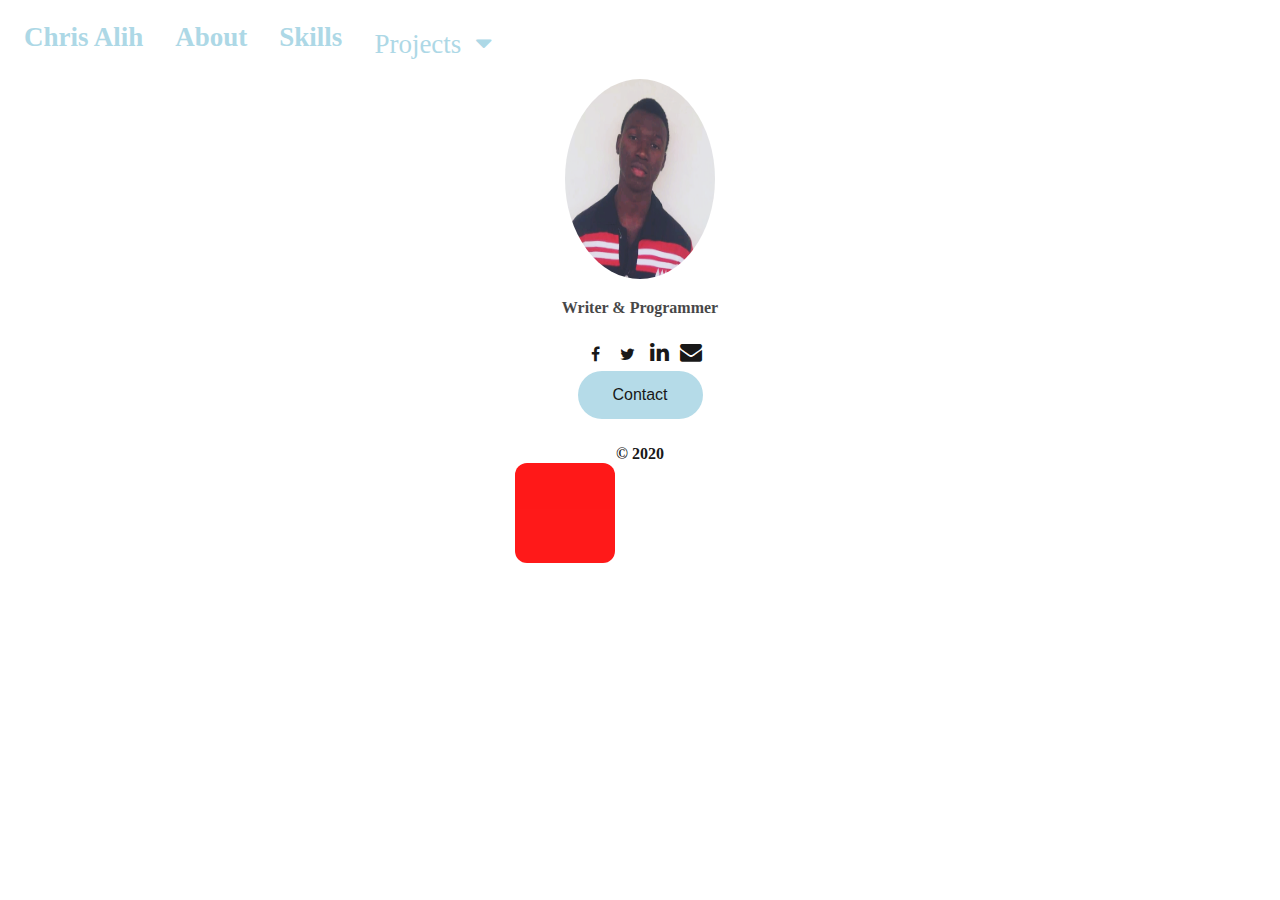
<file: index.html>
<!doctype html>
<html lang="en"> 
 <head> 
  <meta charset="UTF-8"> 
  <meta name="viewport" content="width=device-width, initial-scale=1">
<link rel="stylesheet" href="https://cdnjs.cloudflare.com/ajax/libs/font-awesome/4.7.0/css/font-awesome.min.css">
  <meta name="description" content="Meet Chris Alih - Writer, Programmer, Logic Extremist"> 
  <title>Chris Alih</title> 
  <link rel="stylesheet" href="index.css">
 </head> 
  <body> 
   <div class="topnav" id="myTopnav">
  <a href="index.html" class="active">Chris Alih</a>
  <a href="about.html">About</a>
  <a href="skills.html">Skills</a>
  <div class="dropdown">
    <button class="dropbtn">Projects
      <i class="fa fa-caret-down"></i>
    </button>
    <div class="dropdown-content">
      <a href="ongoing.html">Recent</a>
    </div>
  </div>
  <a href="javascript:void(0);" class="icon" onclick="myFunction()">&#9776;</a>
</div>
<div class="card">
    <div class = "img">
      <img src="chris2.jpg" alt="">
   <p class="title">Writer & Programmer</p>
   <link rel="stylesheet" href="https://cdnjs.cloudflare.com/ajax/libs/font-awesome/4.7.0/css/font-awesome.min.css">
    <a href="https://www.facebook.com/chris.alih.12" class="fa fa-facebook"></a>
    <a href="https://www.twitter.com/@a_zmuth" class="fa fa-twitter"></a>
   <a href="https://www.linkedin.com/in/chris-alih-82630a1b5"><i class="fa fa-linkedin"></i></a>
   <a href="https://www.chrisalih5@gmail.com"><i class="fa fa-envelope"></i></a>
   <div class"=bt">
     <a href="https://www.chrisalih5@gmail.com">
    <button class="button btn">Contact</button></a><br> 
                     
                <strong>&copy 2020</strong>
<div class ="anima"></div>

 </div>   
 </div>
 </div>
</div>
<script src="index.js"></script>  
</body>
</html>
</file>
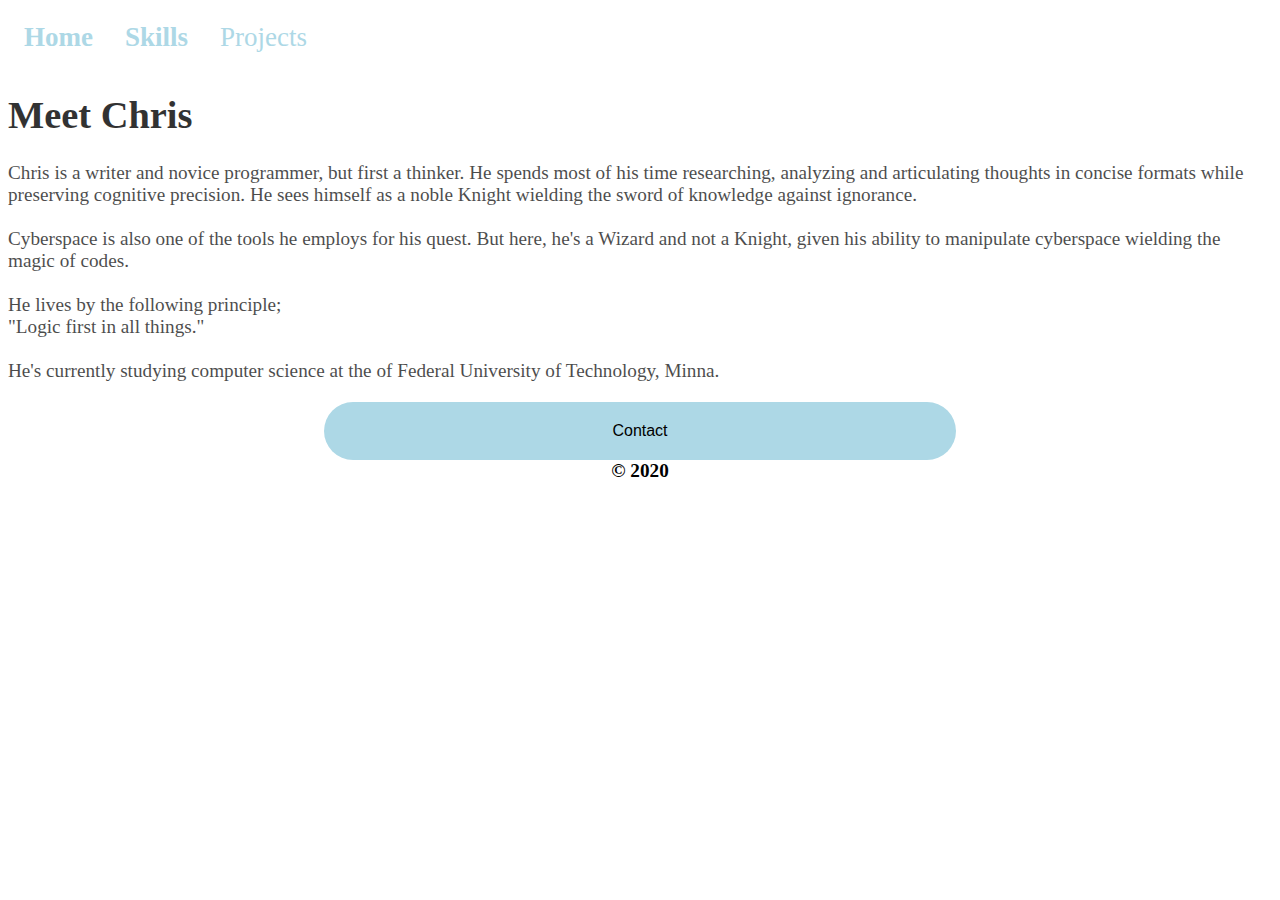
<file: about.html>
<!doctype html>
<html lang="en"> 
 <head> 
  <meta charset="UTF-8"> 
  <meta name="viewport" content="width=device-width, initial-scale=1.0"> 
  <meta name="description" content="Meet Chris Alih - Writer, Programmer, Logic Extremist"> 
  <title>Chris Alih</title> 
  <link rel="stylesheet" href="about.css">
 </head> 
  <body> 
   <div class="topnav" id="myTopnav">
  <a href="index.html" class="active">Home</a>
  <a href="skills.html">Skills</a>
  <div class="dropdown">
    <button class="dropbtn">Projects
      <i class="fa fa-caret-down"></i>
    </button>
    <div class="dropdown-content">
      <a href="ongoing.html">Recent</a>
    </div>
  </div>
  <a href="javascript:void(0);" class="icon" onclick="myFunction()">&#9776;</a>
</div>
<div class="about">
<h1>Meet Chris</h1>
 <p> Chris is a writer and novice programmer, but first a thinker. He spends most of his time researching, analyzing and articulating thoughts in concise formats while preserving cognitive precision. He sees himself as a noble Knight wielding the sword of knowledge against ignorance.<br/><br/>
     Cyberspace is also one of the tools he employs for his quest. But here, he's a Wizard and not a Knight, given his ability to manipulate cyberspace wielding the magic of codes.<br><br>
     He lives by the following principle;<br> "Logic first in all things."<br><br> He's currently studying computer science at the of Federal University of Technology, Minna.</p>
</div>
 <div class"=bt">
    <a href="https://www.chrisalih5@gmail.com">
    <button class="button btn">Contact</button></a>
 </div>   
<div>
    <footer>
     &copy 2020 
    </footer>
<script src="about.js"></script> 
</body>
</html>
</file>
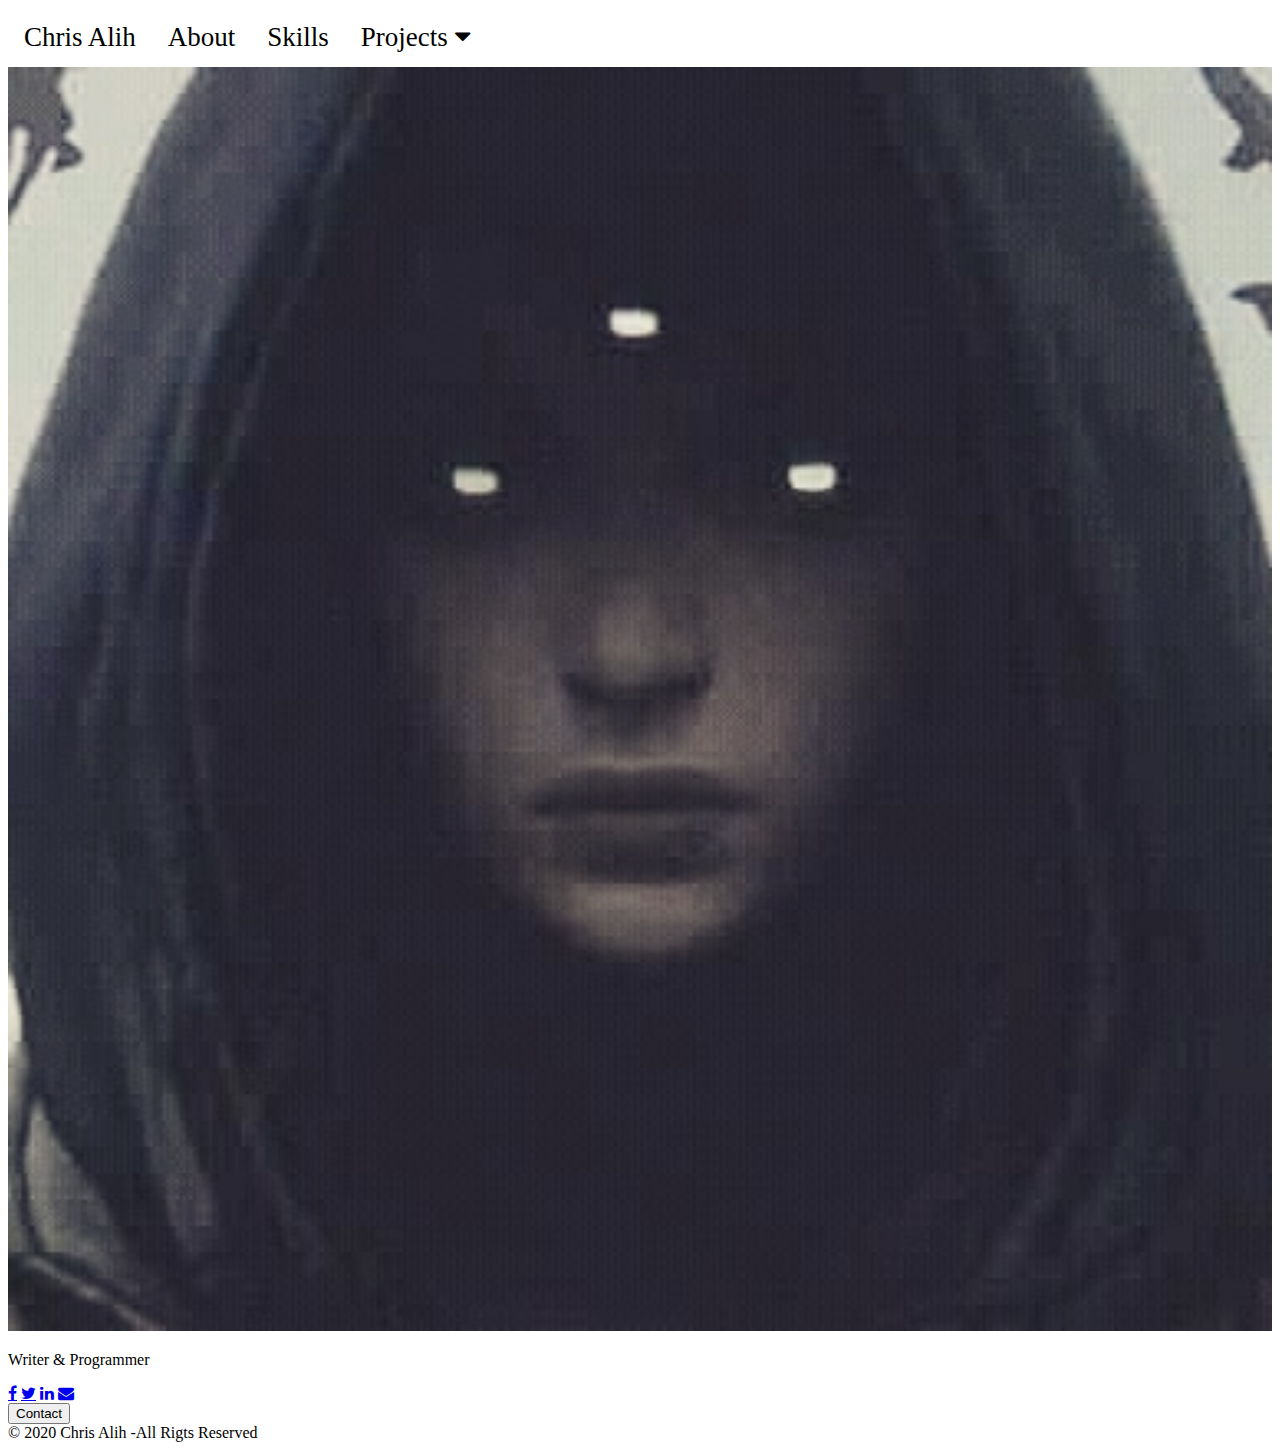
<file: chrisalih.html>
<!doctype html>
<html lang="en"> 
 <head> 
  <meta charset="UTF-8"> 
  <meta name="viewport" content="width=device-width, initial-scale=1.0"> 
  <meta name="description" content="Meet Chris Alih - Writer, Programmer, Logic Extremist"> 
  <title>Chris Alih</title> 
  <link rel="stylesheet" href="azmuth.css">
 </head> 
  <body> 
   <div class="topnav" id="myTopnav">
  <a href="chrisalih.html" class="active">Chris Alih</a>
  <a href="about.html">About</a>
  <a href="skills.html">Skills</a>
  <div class="dropdown">
    <button class="dropbtn">Projects
      <i class="fa fa-caret-down"></i>
    </button>
    <div class="dropdown-content">
      <a href="ongoing.html">Recent</a>
    </div>
  </div>
  <a href="javascript:void(0);" class="icon" onclick="myFunction()">&#9776;</a>
</div>
<div class="card">
    <div class = "img">
      <img src="azmuth.jpg" alt="Chris" style="width:100%">
   <p class="title">Writer & Programmer</p>
   <link rel="stylesheet" href="https://cdnjs.cloudflare.com/ajax/libs/font-awesome/4.7.0/css/font-awesome.min.css">
    <a href="https://www.facebook.com/chris.alih.12" class="fa fa-facebook"></a>
    <a href="https://www.twitter.com/@a_zmuth" class="fa fa-twitter"></a>
   <a href="https://www.linkedin.com/in/chris-alih-82630a1b5"><i class="fa fa-linkedin"></i></a>
   <a href="https://www.chrisalih5@gmail.com"><i class="fa fa-envelope"></i></a>
   <div class"=bt">
     <a href="https://www.chrisalih5@gmail.com">
    <button class="button btn">Contact</button></a>
 </div>   
 </div>
 </div>
</div>
<div>
    <footer>
     &copy 2020 Chris Alih -All Rigts Reserved
    </footer>
<script src="azmuth.js"></script>  
</body>
</html>
</file>
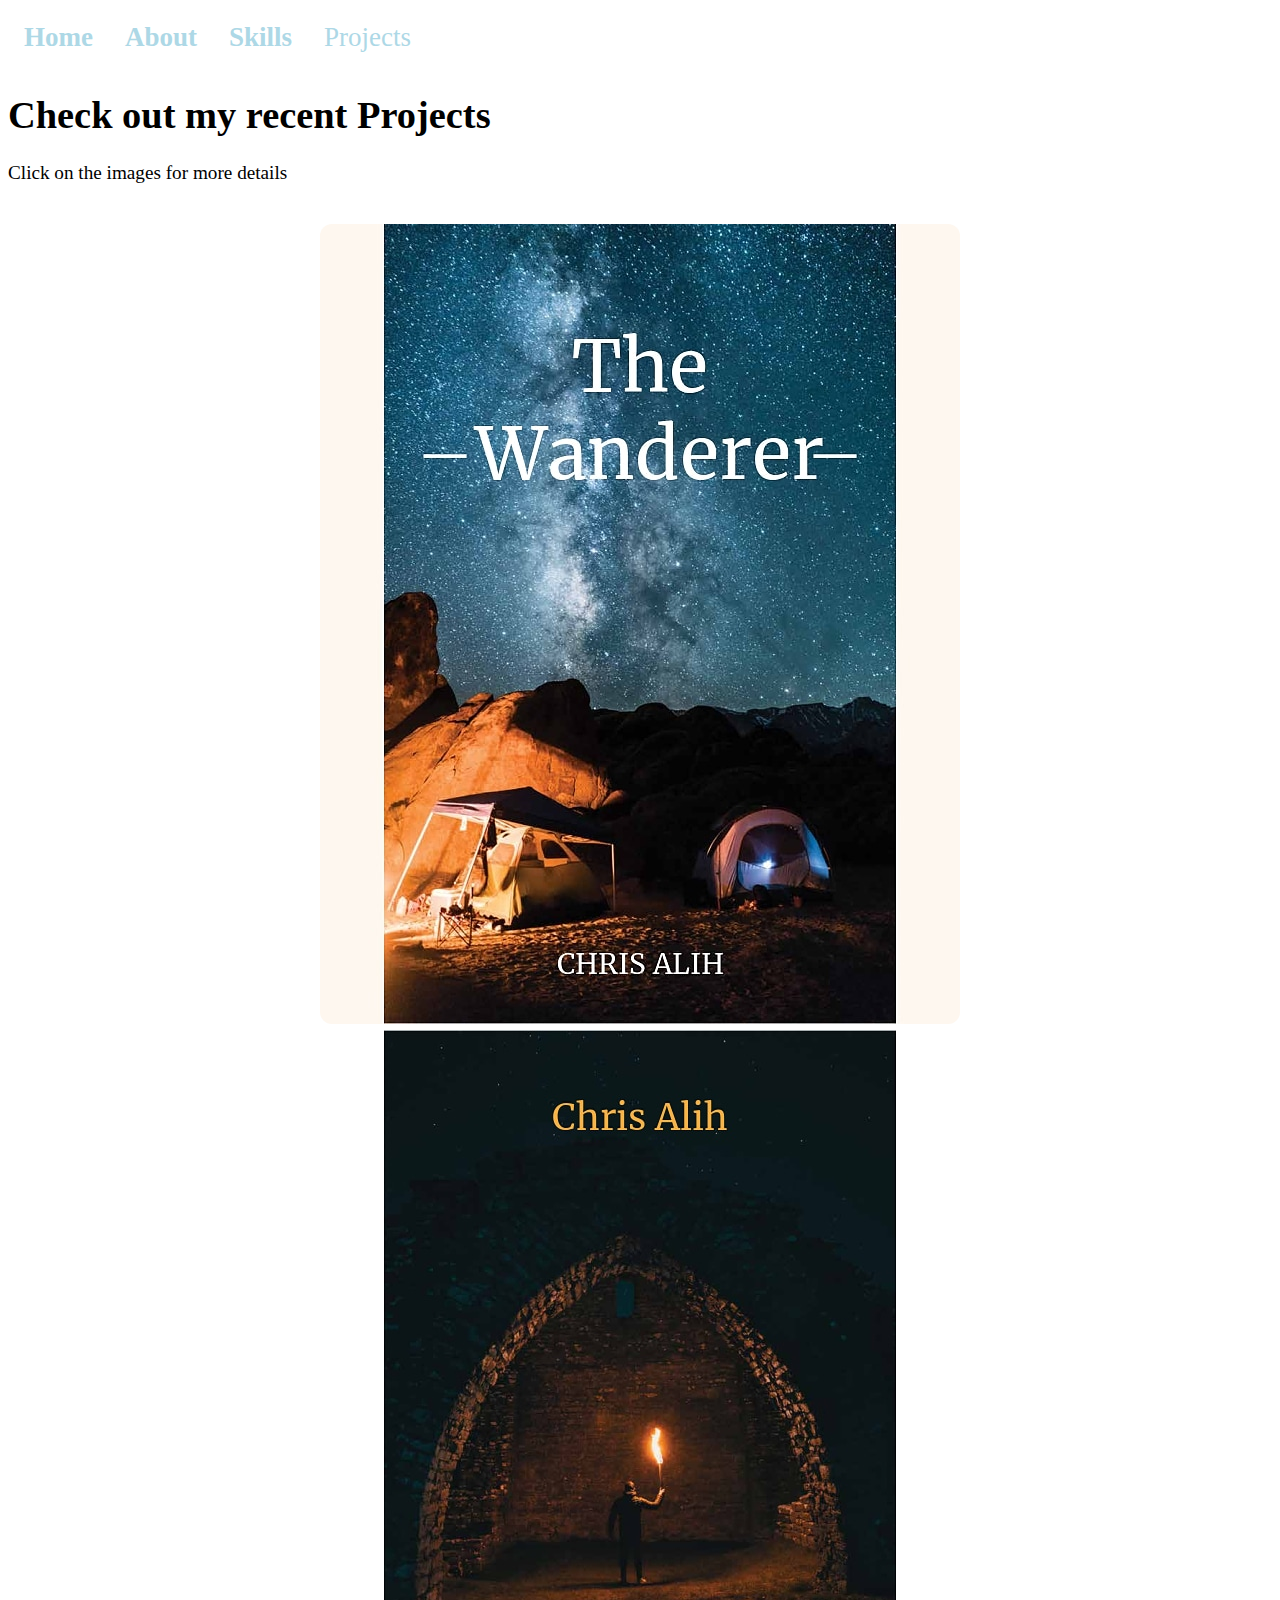
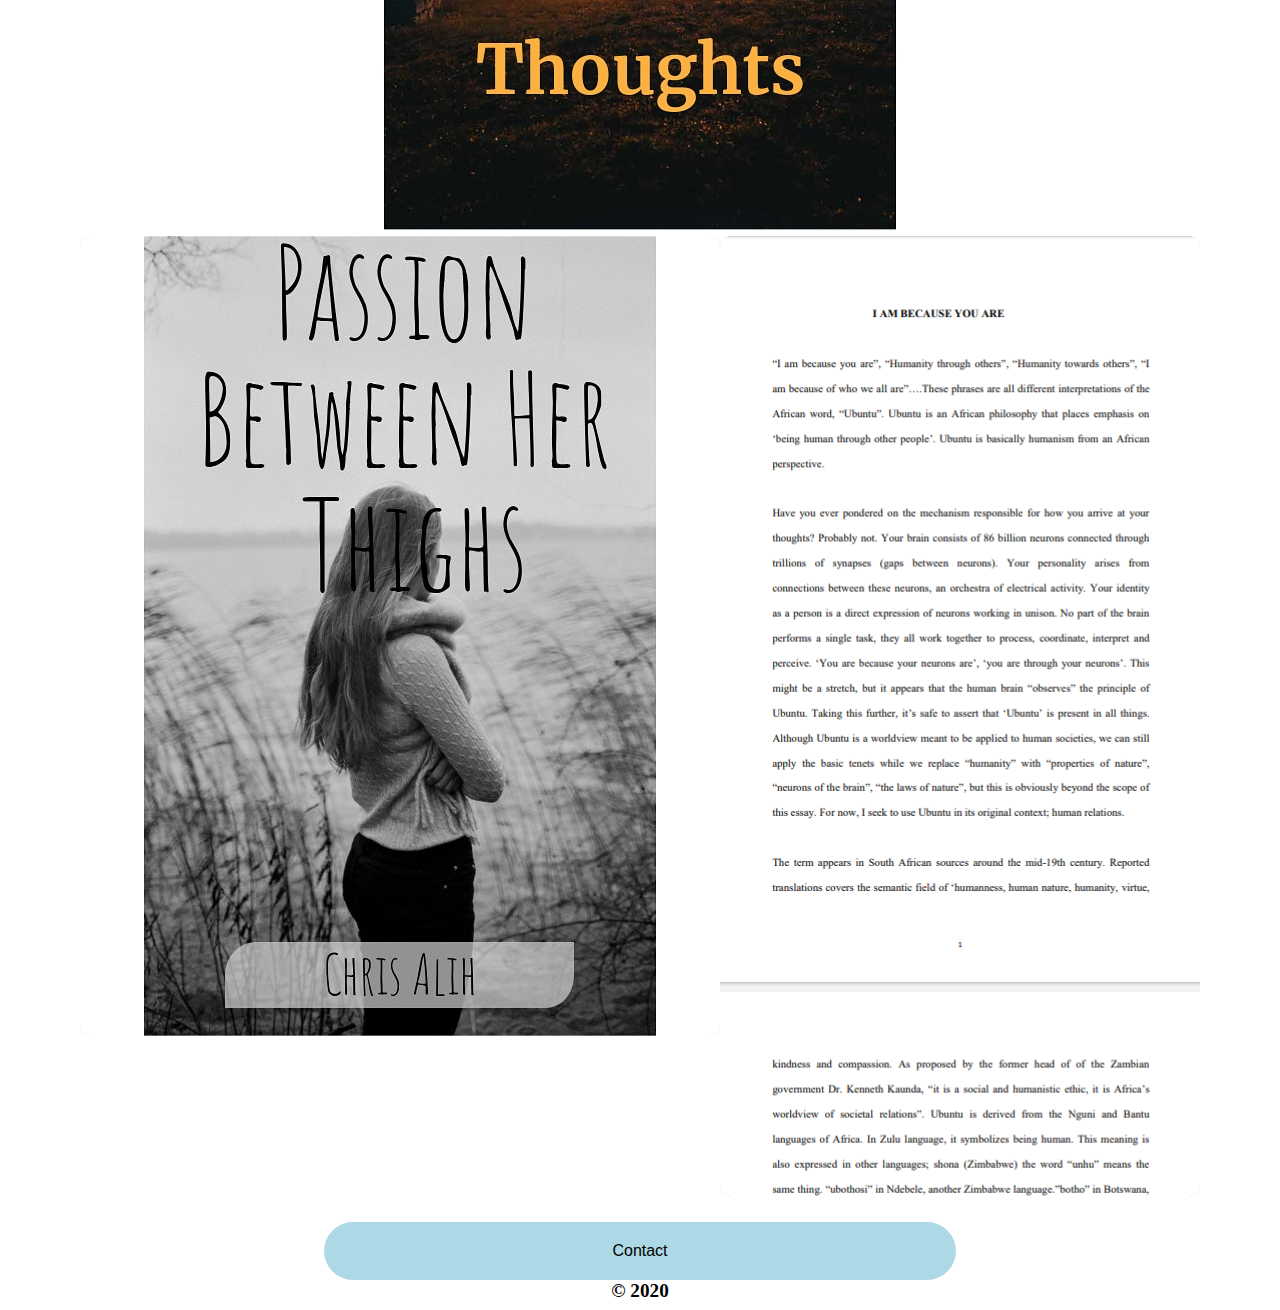
<file: ongoing.html>
<!doctype html>
<html lang="en"> 
 <head> 
  <meta charset="UTF-8"> 
  <meta name="viewport" content="width=device-width, initial-scale=1.0"> 
  <meta name="description" content="Meet Chris Alih - Writer, Programmer, Logic Extremist"> 
  <title>Chris Alih</title> 
  <link rel="stylesheet" href="ongoing.css">
 </head> 
  <body>
   <div class="topnav" id="myTopnav">
  <a href="index.html" class="active">Home</a>
  <a href="about.html">About</a>
  <a href="skills.html">Skills</a>
  <div class="dropdown">
    <button class="dropbtn">Projects
      <i class="fa fa-caret-down"></i>
    </button>
    <div class="dropdown-content">
      <a href="ongoing.html">Ongoing</a>
    </div>
  </div>
  <a href="javascript:void(0);" class="icon" onclick="myFunction()">&#9776;</a>
</div>
<h1>Check out my recent Projects</h1>
<p>Click on the images for more details</p>
<div class="container">
 <div>
   <a href="https://www.wattpad.com/story/238208748-the-wanderer"><image src="wanderer.jpg" alt=""></a>
</div>
<div>
    <a href="https://www.wattpad.com/story/236057207-thoughts"><img src ="thoughts.jpg" alt""></a>
</div>
 <div>
    <a href="https://www.wattpad.com/story/235825193-passion-between-her-thighs"><img src ="passion.jpg" alt""></a>
</div>
 <div>
    <a href="https://drive.google.com/file/d/106_NwXDNO04Tg8N6ki-l9X1Z6vrVoTY1/view?usp=drivesdk"><img src ="ubuntu.png" alt""></a>
</div>
</div>
<div class"=bt">
    <a href="https://www.chrisalih5@gmail.com">
    <button class="button btn">Contact</button></a>
 </div>   
 <div>
    <footer>
     &copy 2020
    </footer>
 </div>
<script src="ongoing.js"></script> 
</body>
</html>
</file>
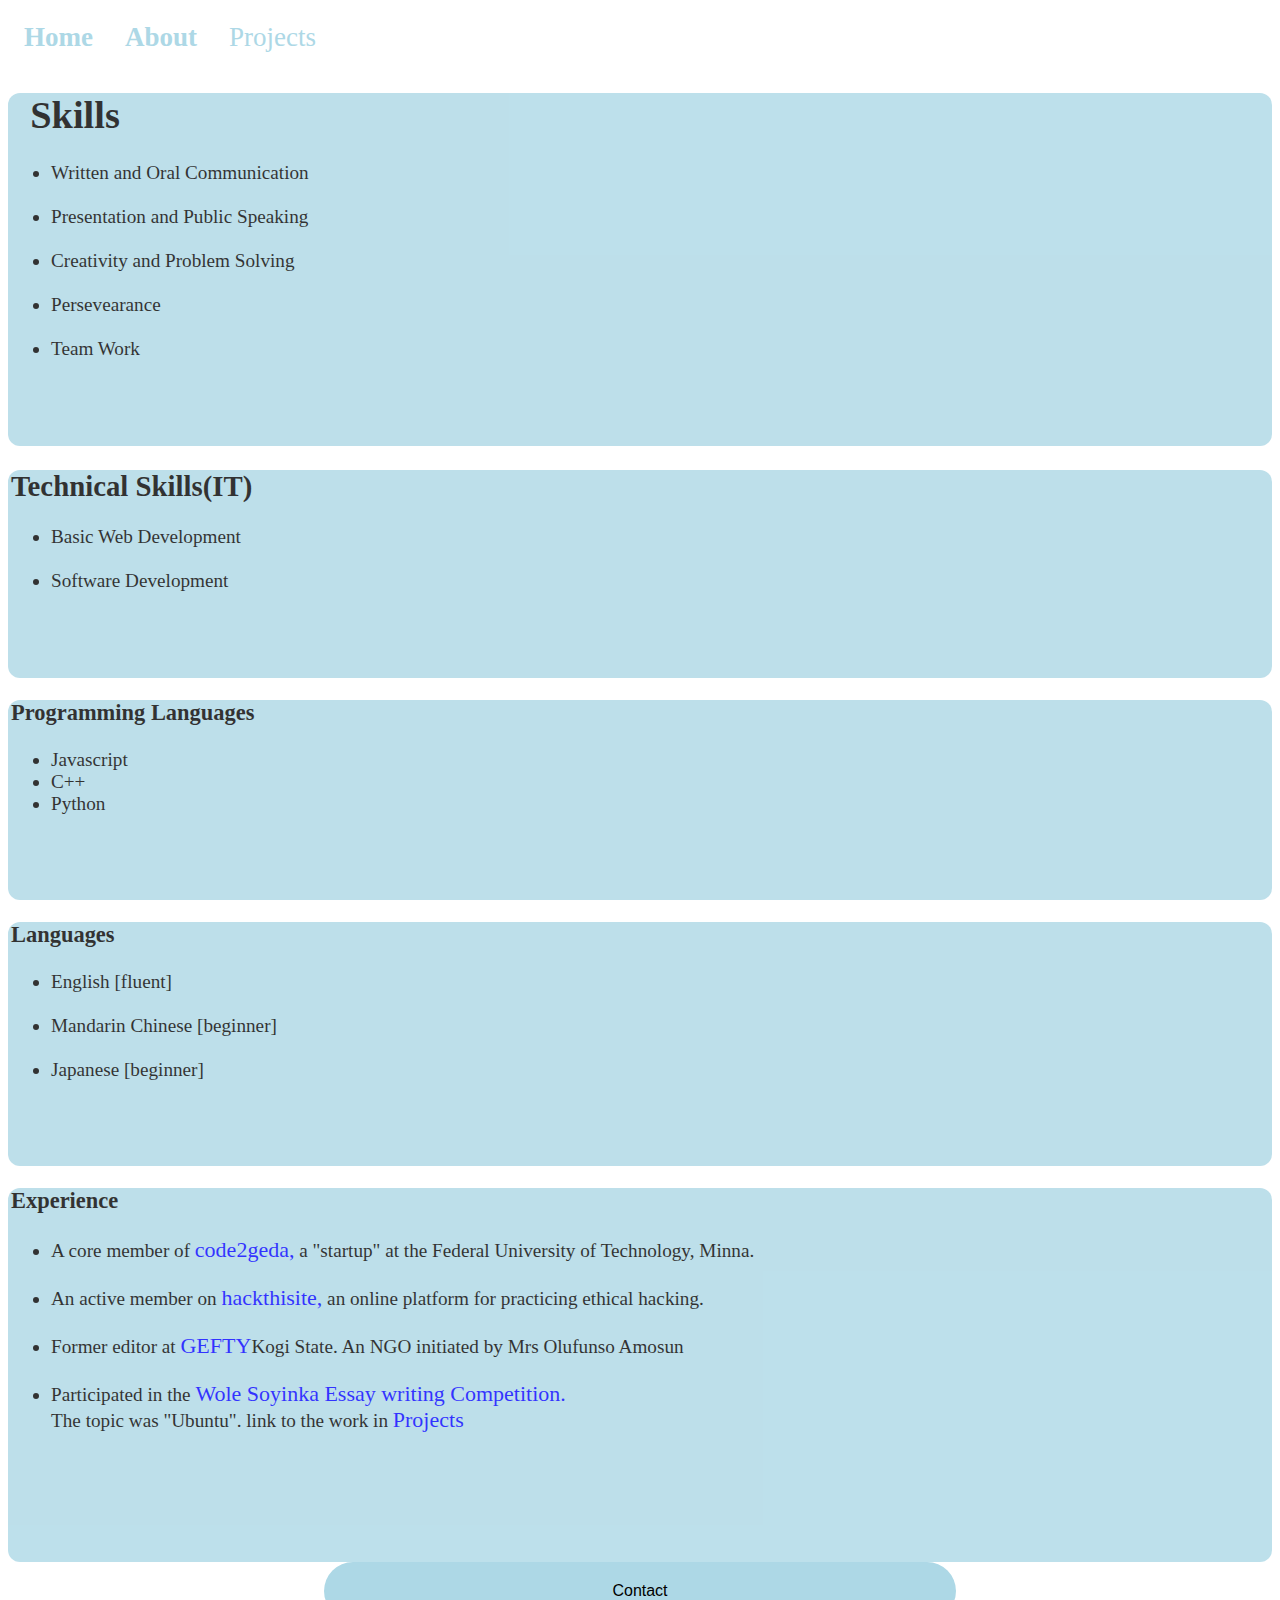
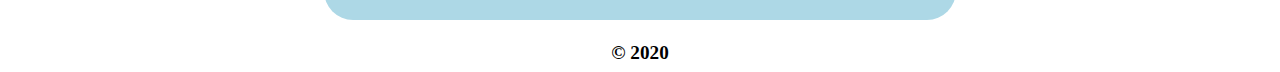
<file: skills.html>
<!doctype html>
<html lang="en"> 
 <head> 
  <meta charset="UTF-8"> 
  <meta name="viewport" content="width=device-width, initial-scale=1.0"> 
  <meta name="description" content="Meet Chris Alih - Writer, Programmer, Logic Extremist"> 
  <title>Chris Alih</title> 
  <link rel="stylesheet" href="skills.css">
 </head> 
  <body> 
   <div class="topnav" id="myTopnav">
  <a href="index.html" class="active">Home</a>
  <a href="about.html">About</a>
  <div class="dropdown">
    <button class="dropbtn">Projects
      <i class="fa fa-caret-down"></i>
    </button>
    <div class="dropdown-content">
      <a href="ongoing.html">Recent</a>
    </div>
  </div>
  <a href="javascript:void(0);" class="icon" onclick="myFunction()">&#9776;</a>
</div>
<div class="pads">
<div class="skills">
  <h1>&nbsp&nbspSkills</h1>
  <ul>
    <li>Written and Oral Communication</li><br>
    <li>Presentation and Public Speaking</li><br>
    <li>Creativity and Problem Solving</li><br>
    <li>Persevearance</li><br>
    <li>Team Work</li>
  </ul><br><br><br>
  </div>
<div class="Tskills">
  <h2>Technical Skills(IT)</h2>
  <ul>
   <li> Basic Web Development</li><br>
   <li>Software Development</li>
  </ul><br><br><br>
  </div>
<div class="pl">
  <h3>Programming Languages</h3>
  <ul>
   <li>Javascript</li>
   <li>C++</li>
   <li>Python</li>
  </ul><br><br><br>
</div>
<div class="hl">
 <h3>Languages</h3>
  <ul>
   <li>English [fluent]</li><br>
   <li>Mandarin Chinese [beginner]</li><br>
   <li>Japanese [beginner]</li>
  </ul><br><br><br>
</div>
<div class="ex">
  <h3>Experience</h3>
  <ul>
   <li>A core member of <a href="http://www.code2geda.com/">code2geda,</a> a "startup" at the Federal University of Technology, Minna.</li><br>
   <li>An active member on <a href="https://hackthissite.org/">hackthisite,</a> an online platform for practicing ethical hacking.</li><br>
   <li>Former editor at <a href="http://www.gefty.org/"> GEFTY</a>Kogi State. An NGO initiated by Mrs Olufunso Amosun </li><br>
    <li>Participated in the <a href="https://wolesoyinkainternationalculturalexchange.com/"> Wole Soyinka Essay writing Competition.</a><br> The topic was "Ubuntu". link to the work in       <a href="ongoing.html">Projects</a></li>
  </ul><br><br><br><br><br>
</div>
</div>
<div class"=bt">
    <a href="https://www.chrisalih5@gmail.com">
    <button class="button btn">Contact</button></a>
</div>
<div><br>
    <footer>
     &copy 2020
    </footer>
<script src="skills.js"></script> 
</body>
</html>
</file>
<file: index.css>
.topnav {
  background-color: none;
  overflow: hidden;
  border-radius: 12px;

}

.topnav a {
  float: left;
  display: block;
  color: lightblue;
  text-align: center;
  padding: 14px 16px;
  text-decoration: none;
  font-size: 27px;
  font-weight: 900;
}

.active {
  background-color: none;
  color: 0000FF;
  font-weight: 900;
  
}

.topnav .icon {
  display: none;
}

.dropdown {
  float: left;
  overflow: hidden;
}

.dropdown .dropbtn {
  font-size: 27px;
  border: none;
  outline: none;
  color: lightblue;
  padding: 14px 16px;
  background-color: inherit;
  font-family: inherit;
  margin: 0;
}

.dropdown-content {
  display: none;
  position: absolute;
  background-color: none;
  opacity: 1;
  min-width: 160px;
  box-shadow: 0px 8px 16px 0px rgba(0,0,0,0.2);
  z-index: 1;
}

.dropdown-content a {
  float: none;
  color: 0000FF;
  padding: 12px 16px;
  text-decoration: none;
  display: block;
  text-align: left;
}

.topnav a:hover, .dropdown:hover .dropbtn {
  background-color: #555;
  color: grey;
}

.dropdown-content a:hover {
  background-color: #ddd;
  color: grey;
}

.dropdown:hover .dropdown-content {
  display: block;
}
@media screen and (max-width: 600px) {
  .topnav a:not(:first-child), .dropdown .dropbtn {
    display: none;
  }
  .topnav a.icon {
    float: right;
    display: block;
  }
}
@media screen and (max-width: 600px) {
  .topnav.responsive {position: relative;}
  .topnav.responsive a.icon {
    position: absolute;
    right: 0;
    top: 0;
  }
  .topnav.responsive a {
    float: none;
    display: block;
    text-align: left;
  }
  .topnav.responsive .dropdown {float: none;}
  .topnav.responsive .dropdown-content {position: relative;}
  .topnav.responsive .dropdown .dropbtn {
    display: block;
    width: 100%;
    text-align: left;
  }
}
.card {
  align: center;
  width: 250px;
  height: 350px;
  margin: auto;
  text-align: center;
  opacity: 0.9;
}

img { 
    border-radius: 50%;
    opacity: 1;
    width: 150px;
    height: 200px;
    margin: auto;
}
.title {
       Opacity: 0.8;
       font-weight: 900;
}

a {
  text-decoration: none;
  font-size: 22px;
  color: black;
}

.button{
  background-color: lightblue;
  border: none;
  color: black;
  padding: 15px;
  text-decoration: none;
  display: inline-block;
  font-size: 16px;
  width: 50%;
  margin: auto;
  display: flex;
  text-align: center;
  justify-content: center;
}
.button.btn {
    border-radius: 50px;}
 button:hover, a:hover {
  opacity: 0.7;
}

.fa {
  padding: 8px;
  font-size: 200px;
  width: 10px;
  text-align: center;
  text-decoration: none;
}

.fa:hover {
  opacity: 0.7;
}
.anima{
  width: 100px;
  height: 100px;
  border-radius: 12px;
  background-color: red;
  position: relative;
  animation-name: azmuth;
  animation-duration: 4s;
  animation-iteration-count: infinite;
}

@keyframes azmuth {
  0%   {background-color:red; left:0px; top:0px;}
  25%  {background-color:yellow; left:200px; top:0px;}
  50%  {background-color:lightblue; left:200px; top:200px;}
  75%  {background-color:green; left:0px; top:200px;}
  100% {background-color: lightblue; left:0px; top:0px;}
}
</file>
<file: about.css>
body{
    background-color: none;
    font-size:1.5rem;
    font-size:1rem;
    font-size:1.2rem;  
}

.topnav {
  background-color: none;
  overflow: hidden;
  border-radius: 12px;

}

.topnav a {
  float: left;
  display: block;
  color: lightblue;
  text-align: center;
  padding: 14px 16px;
  text-decoration: none;
  font-size: 27px;
  font-weight: 900;
}

.active {
  background-color: none;
  color: 0000FF;
  font-weight: 900;
  
}

.topnav .icon {
  display: none;
}

.dropdown {
  float: left;
  overflow: hidden;
}

.dropdown .dropbtn {
  font-size: 27px;
  border: none;
  outline: none;
  color: lightblue;
  padding: 14px 16px;
  background-color: inherit;
  font-family: inherit;
  margin: 0;
}

.dropdown-content {
  display: none;
  position: absolute;
  background-color: none;
  opacity: 1;
  min-width: 160px;
  box-shadow: 0px 8px 16px 0px rgba(0,0,0,0.2);
  z-index: 1;
}

.dropdown-content a {
  float: none;
  color: 0000FF;
  padding: 12px 16px;
  text-decoration: none;
  display: block;
  text-align: left;
}

.topnav a:hover, .dropdown:hover .dropbtn {
  background-color: #555;
  color: grey;
}

.dropdown-content a:hover {
  background-color: #ddd;
  color: grey;
}

.dropdown:hover .dropdown-content {
  display: block;
}
@media screen and (max-width: 600px) {
  .topnav a:not(:first-child), .dropdown .dropbtn {
    display: none;
  }
  .topnav a.icon {
    float: right;
    display: block;
  }
}
@media screen and (max-width: 600px) {
  .topnav.responsive {position: relative;}
  .topnav.responsive a.icon {
    position: absolute;
    right: 0;
    top: 0;
  }
  .topnav.responsive a {
    float: none;
    display: block;
    text-align: left;
  }
  .topnav.responsive .dropdown {float: none;}
  .topnav.responsive .dropdown-content {position: relative;}
  .topnav.responsive .dropdown .dropbtn {
    display: block;
    width: 100%;
    text-align: left;
  }
}

h1{
    opacity:0.8;
    display;inline;
}
p {
    opacity: 0.7;
    font-family: Times New Roman; Times, serif;
}

a {
  text-decoration: none;
  font-size: 22px;
  color: black;
}

.button{
  background-color: lightblue;
  border: none;
  color: black;
  padding: 20px;
  text-decoration: none;
  display: inline-block;
  font-size: 16px;
  width: 50%;
  margin: auto;
  display: flex;
  text-align: center;
  justify-content: center;
}
.button.btn {
    border-radius: 50px;}
button:hover, a:hover {
  opacity: 0.7;
}
footer{
    text-align: center;
    font-weight: bold;
    font-family: condense;
}
</file>
<file: azmuth.css>
body{
    background-color: none;
}

.topnav {
  background-color: none;
  overflow: hidden;
}

.topnav a {
  float: left;
  display: block;
  color: black;
  text-align: center;
  padding: 14px 16px;
  text-decoration: none;
  font-size: 27px;
  bold: 900;
}

.active {
  background-color: white;
  color: white;
}

.topnav .icon {
  display: none;
}

.dropdown {
  float: left;
  overflow: hidden;
}

.dropdown .dropbtn {
  font-size: 27px;
  border: none;
  outline: none;
  color: black;
  padding: 14px 16px;
  background-color: inherit;
  font-family: inherit;
  margin: 0;
}

.dropdown-content {
  display: none;
  position: absolute;
  background-color: #f9f9f9;
  opacity: 0.5;
  min-width: 160px;
  box-shadow: 0px 8px 16px 0px rgba(0,0,0,0.2);
  z-index: 1;
}

.dropdown-content a {
  float: none;
  color: black;
  padding: 12px 16px;
  text-decoration: none;
  display: block;
  text-align: left;
}

.topnav a:hover, .dropdown:hover .dropbtn {
  background-color: #555;
  color: white;
}

.dropdown-content a:hover {
  background-color: #ddd;
  color: black;
}

.dropdown:hover .dropdown-content {
  display: block;
}

@media screen and (max-width: 600px) {
  .topnav a:not(:first-child), .dropdown .dropbtn {
    display: none;
  }
  .topnav a.icon {
    float: right;
    display: block;
  }
}
@media screen and (max-width: 600px) {
  .topnav.responsive {position: relative;}
  .topnav.responsive a.icon {
    position: absolute;
    right: 0;
    top: 0;
  }
  .topnav.responsive a {
    float: none;
    display: block;
    text-align: left;
  }
  .topnav.responsive .dropdown {float: none;}
  .topnav.responsive .dropdown-content {position: relative;}
  .topnav.responsive .dropdown .dropbtn {
    display: block;
    width: 100%;
    text-align: left;
  }
.card {
  box-shadow: 0 4px 8px 0 rgba(0, 0, 0, 0.2);
  max-width: 300px;
  margin: auto;
  text-align: center;
}

.title {
  color: grey;
  font-size: 18px;
}
img { 
    border-radius: 50%;
}

button {
  border: none;
  outline: 0;
  display: inline-block;
  padding: 8px;
  color: white;
  background-color: #000;
  text-align: center;
  cursor: pointer;
  width: 100%;
  font-size: 18px;
}

a {
  text-decoration: none;
  font-size: 22px;
  color: black;
}

.button {
  background-color: black;
  border: none;
  color: white;
  padding: 20px;
  text-align: center;
  text-decoration: none;
  display: inline-block;
  font-size: 16px;
  margin: 4px 2px;
}
.button.btn {
    border-radius: 50px;}
button:hover, a:hover {
  opacity: 0.7;
}

.fa {
  padding: 8px;
  font-size: 200px;
  width: 10px;
  text-align: center;
  text-decoration: none;
}

.fa:hover {
  opacity: 0.7;
}
footer{
    text-align: center;
    font-weight: bold;
    font-family: condense;
}
</file>
<file: ongoing.css>
body{
    background-color: none;
    font-size:1.5rem;
    font-size:1rem;
    font-size:1.2rem;  
}

.topnav {
  background-color: none;
  overflow: hidden;
  border-radius: 12px;

}

.topnav a {
  float: left;
  display: block;
  color: lightblue;
  text-align: center;
  padding: 14px 16px;
  text-decoration: none;
  font-size: 27px;
  font-weight: 900;
}

.active {
  background-color: none;
  color: 0000FF;
  font-weight: 900;
  
}

.topnav .icon {
  display: none;
}

.dropdown {
  float: left;
  overflow: hidden;
}

.dropdown .dropbtn {
  font-size: 27px;
  border: none;
  outline: none;
  color: lightblue;
  padding: 14px 16px;
  background-color: inherit;
  font-family: inherit;
  margin: 0;
}

.dropdown-content {
  display: none;
  position: absolute;
  background-color: none;
  opacity: 1;
  min-width: 160px;
  box-shadow: 0px 8px 16px 0px rgba(0,0,0,0.2);
  z-index: 1;
}

.dropdown-content a {
  float: none;
  color: 0000FF;
  padding: 12px 16px;
  text-decoration: none;
  display: block;
  text-align: left;
}

.topnav a:hover, .dropdown:hover .dropbtn {
  background-color: #555;
  color: grey;
}

.dropdown-content a:hover {
  background-color: #ddd;
  color: grey;
}

.dropdown:hover .dropdown-content {
  display: block;
}
@media screen and (max-width: 600px) {
  .topnav a:not(:first-child), .dropdown .dropbtn {
    display: none;
  }
  .topnav a.icon {
    float: right;
    display: block;
  }
}
@media screen and (max-width: 600px) {
  .topnav.responsive {position: relative;}
  .topnav.responsive a.icon {
    position: absolute;
    right: 0;
    top: 0;
  }
  .topnav.responsive a {
    float: none;
    display: block;
    text-align: left;
  }
  .topnav.responsive .dropdown {float: none;}
  .topnav.responsive .dropdown-content {position: relative;}
  .topnav.responsive .dropdown .dropbtn {
    display: block;
    width: 100%;
    text-align: left;
  }
}
h1{
    align-text: center;
}

.container {
     display: flex;
     padding: 20px;
     justify-content: center;
     flex-direction: row;
     flex-wrap: wrap;
     transition:.2s;
}
.container:hover {
    opacity: 1;
}
img{
    background-color: lightblue;
    border-radius: 12px;
    transition: transform .2s;
    max-width: 100%;
    height: auto;

}

img:hover{
    -ms-transform: scale(1.2);
    -webkit- transform: scale(1.2);
     transform: scale(1.2);
}
 

a {
  text-decoration: none;
  font-size: 22px;
  color: black;
}

.button{
  background-color: lightblue;
  border: none;
  color: black;
  padding: 20px;
  text-decoration: none;
  display: inline-block;
  font-size: 16px;
  width: 50%;
  margin: auto;
  display: flex;
  text-align: center;
  justify-content: center;
}

.button.btn {
    border-radius: 50px;}
button:hover, a:hover {
  opacity: 0.7;
}
footer{
    text-align: center;
    font-weight: bold;
    font-family: Times New Roman;
}
</file>
<file: skills.css>
body{
    background-color: none;
    font-size:1.5rem;
    font-size:1rem;
    font-size:1.2rem;  
}

.topnav {
  background-color: none;
  overflow: hidden;
  border-radius: 12px;

}

.topnav a {
  float: left;
  display: block;
  color: lightblue;
  text-align: center;
  padding: 14px 16px;
  text-decoration: none;
  font-size: 27px;
  font-weight: 900;
}

.active {
  background-color: none;
  color: 0000FF;
  font-weight: 900;
  
}

.topnav .icon {
  display: none;
}

.dropdown {
  float: left;
  overflow: hidden;
}

.dropdown .dropbtn {
  font-size: 27px;
  border: none;
  outline: none;
  color: lightblue;
  padding: 14px 16px;
  background-color: inherit;
  font-family: inherit;
  margin: 0;
}

.dropdown-content {
  display: none;
  position: absolute;
  background-color: none;
  opacity: 1;
  min-width: 160px;
  box-shadow: 0px 8px 16px 0px rgba(0,0,0,0.2);
  z-index: 1;
}

.dropdown-content a {
  float: none;
  color: 0000FF;
  padding: 12px 16px;
  text-decoration: none;
  display: block;
  text-align: left;
}

.topnav a:hover, .dropdown:hover .dropbtn {
  background-color: #555;
  color: grey;
}

.dropdown-content a:hover {
  background-color: #ddd;
  color: grey;
}

.dropdown:hover .dropdown-content {
  display: block;
}
@media screen and (max-width: 600px) {
  .topnav a:not(:first-child), .dropdown .dropbtn {
    display: none;
  }
  .topnav a.icon {
    float: right;
    display: block;
  }
}
@media screen and (max-width: 600px) {
  .topnav.responsive {position: relative;}
  .topnav.responsive a.icon {
    position: absolute;
    right: 0;
    top: 0;
  }
  .topnav.responsive a {
    float: none;
    display: block;
    text-align: left;
  }
  .topnav.responsive .dropdown {float: none;}
  .topnav.responsive .dropdown-content {position: relative;}
  .topnav.responsive .dropdown .dropbtn {
    display: block;
    width: 100%;
    text-align: left;
  }
}
.pads{
    opacity: 0.8;
}
.skills{
  background-color: lightblue;
  color: black;
  list-style: none; 
  border-radius:  12px;
  padding: 0px 0px 0px 3px;
  font-family: Times New Roman, Times, serif;
  transition: transform .2s;
}

.skills:hover{
    -ms-transform: scale(1.1);
    -webkit- transform: scale(1.1);
     transform: scale(1.1);
}

.Tskills{
  background-color: lightblue;
  color: black;
  list-style: none; 
  border-radius:  12px;
  padding: 0px 0px 0px 3px;
  font-family: Times New Roman, Times, serif;
  transition: transform .2s;
}

.Tskills:hover{
    -ms-transform: scale(1.1);
    -webkit- transform: scale(1.1);
     transform: scale(1.1);

}

.pl{
  background-color: lightblue;
  color: black;
  list-style: none; 
  border-radius:  12px;
  padding: 0px 0px 0px 3px;
  font-family: Times New Roman, Times, serif;
  transition: transform .2s;
}

.pl:hover {
    -ms-transform: scale(1.1);
    -webkit- transform: scale(1.1);
     transform: scale(1.1);
}

.hl{
  background-color: lightblue;
  color: black;
  list-style: none; 
  border-radius:  12px;
  padding: 0px 0px 0px 3px;
  font-family: Times New Roman, Times, serif;
  transition: transform .2s; 
}

.hl:hover{
    -ms-transform: scale(1.1);
    -webkit- transform: scale(1.1);
     transform: scale(1.1);
}

.ex{
  background-color: lightblue;
  color: black;
  list-style: none; 
  border-radius:  12px;
  padding: 0px 0px 0px 3px;
  font-family: Times New Roman, Times, serif;
  transition: transform .2s;
}

.ex:hover{
    -ms-transform: scale(1.1);
    -webkit- transform: scale(1.1);
     transform: scale(1.1);
}

a {
  text-decoration: none;
  font-size: 22px;
  color: blue;
}
.button{
  background-color: lightblue;
  border: none;
  color: black;
  padding: 20px;
  text-decoration: none;
  display: inline-block;
  font-size: 16px;
  width: 50%;
  margin: auto;
  display: flex;
  text-align: center;
  justify-content: center;
}
.button.btn {
    border-radius: 50px;}
button:hover, a:hover {
  opacity: 0.7;
}

footer{
    text-align: center;
    font-weight: bold;
    font-family: condense;
}
</file>
